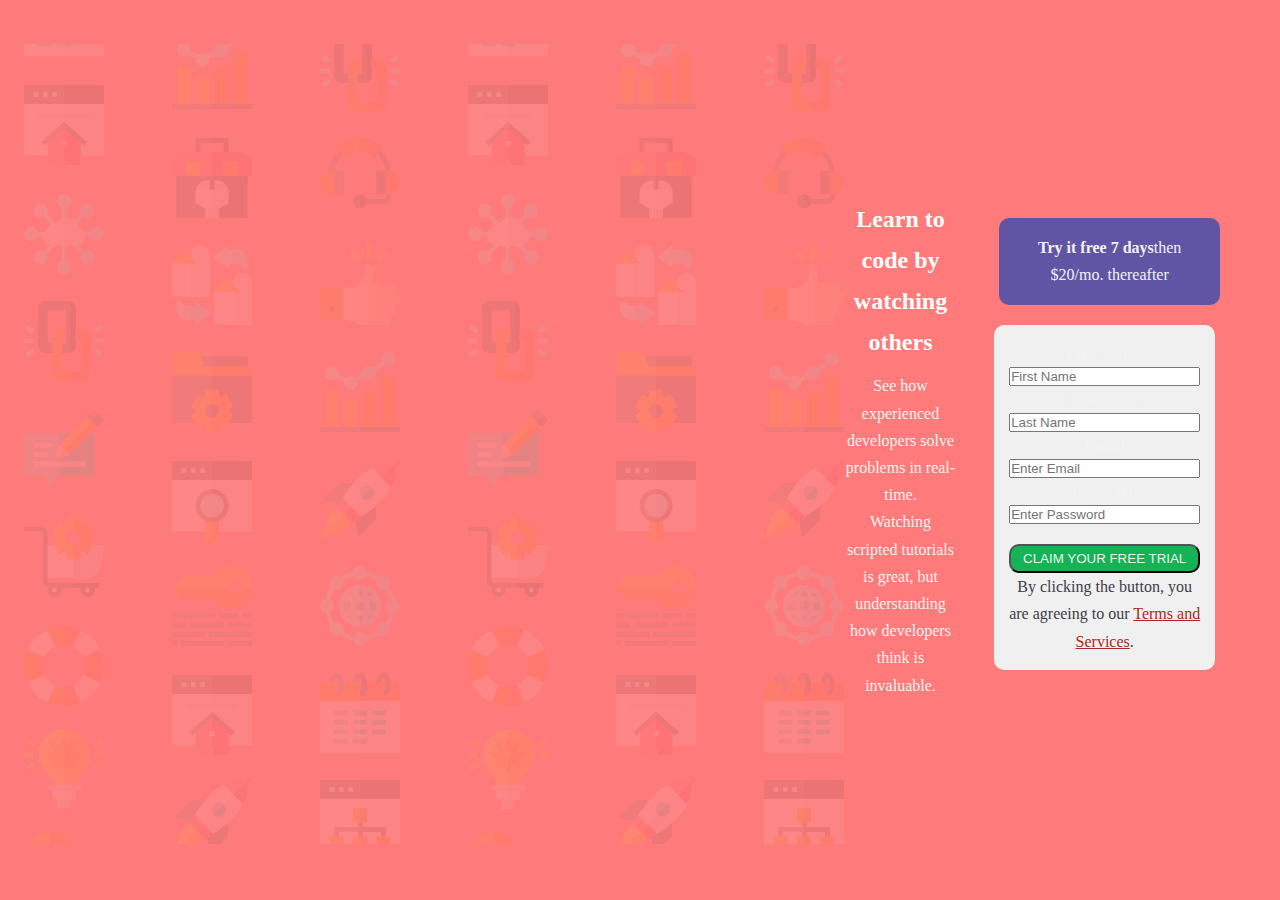
<file: responsive registration form/form.html>
<!DOCTYPE html>
<html lang="en">
<head>
    <meta charset="UTF-8">
    <meta http-equiv="X-UA-Compatible" content="IE=edge">
    <meta name="viewport" content="width=device-width, initial-scale=1.0">
    <title>Responsive Form</title>
    <link rel="stylesheet" href="form.css">
</head>
<body>
    <main>
        <div class="background-image"><img src="./FormImages/bg-intro-desktop.png">
            <div class="text">
                <h2>Learn to code by watching others</h2>
                <p>See how experienced developers solve problems in real-time.</p>
                <p>Watching scripted tutorials is great, but understanding how developers think is invaluable.</p></span></div>
                <div class="container">
                    <div class="top-row">
                        <p><b>Try it free 7 days</b>then $20/mo. thereafter</p>
                    </div>
                    <div class="form-body">
                        <form action="action_page.php">
                            <div class="input-group">
                                
                                <label for="first-name"><b>First Name</b></label>
                                <input type="text" placeholder="First Name" name="first-name" id="first-name" required>

                                <label for="last-name"><b>Last Name</b></label>
                                <input type="text" placeholder="Last Name" name="last-name" id="last-name" required>

                                <label for="email"><b>Email</b></label>
                                <input type="text" placeholder="Enter Email" name="email" id="email" required>

                                <label for="psw"><b>Password</b></label>
                                <input type="password" placeholder="Enter Password" name="psw" id="psw" required>
                    
                                <button type="submit" class="registerbtn">CLAIM YOUR FREE TRIAL</button>
                    
                                <p>By clicking the button, you are agreeing to our <a href="#">Terms and Services</a>.</p>
                            </div>
                        </form>
                    </div>
                </div>

                
        </div>
    </main>
    
</body>
</html>
</file>
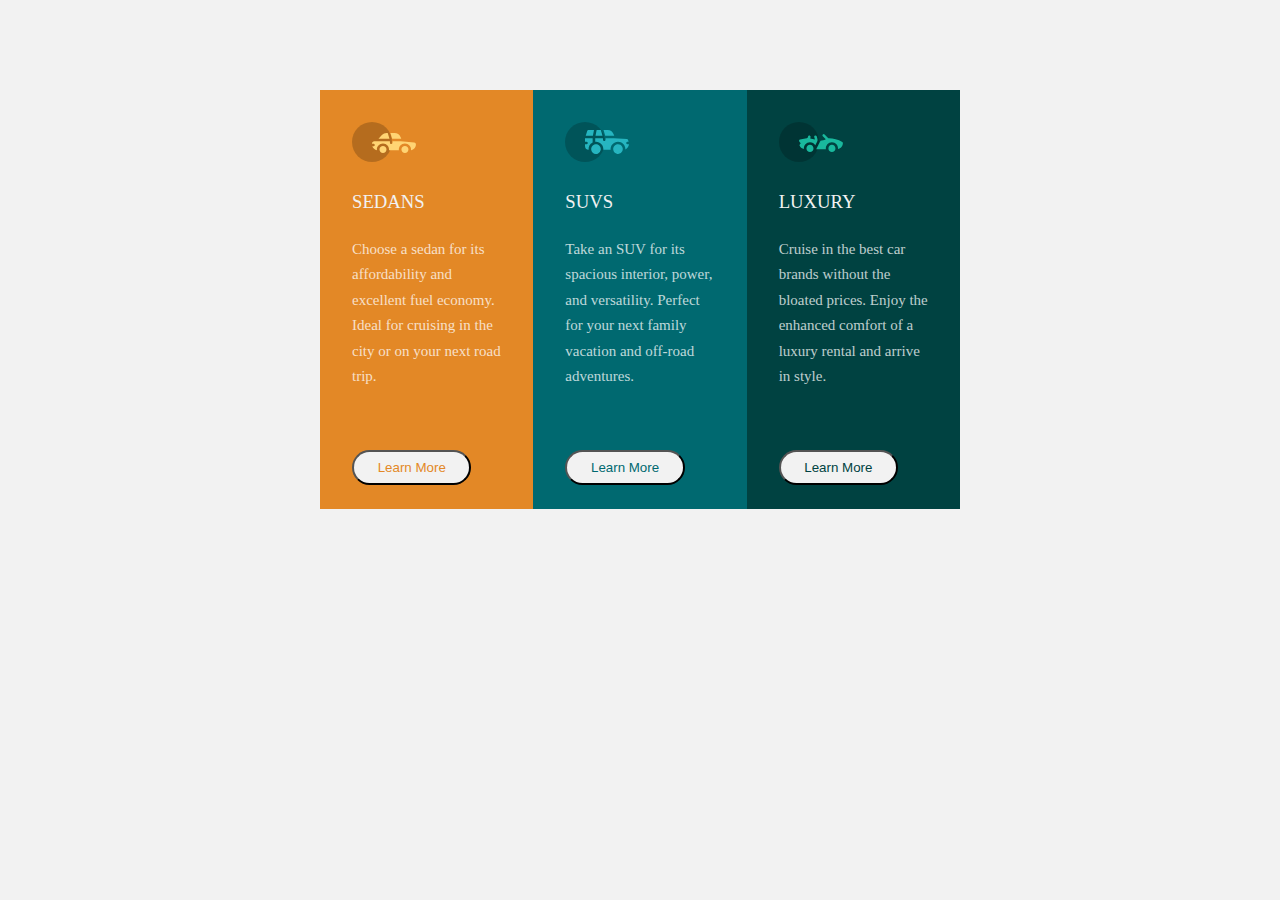
<file: flex and grid/css flexbox assignment/flex.html>
<!DOCTYPE html>
<html lang="en">
<head>
    <meta charset="UTF-8">
    <meta http-equiv="X-UA-Compatible" content="IE=edge">
    <meta name="viewport" content="width=device-width, initial-scale=1.0">
    <title>flex</title>
    <link rel="stylesheet" href="flex.css">
</head>
<body>
    <main>
        <div class="sedans">
            <div class="image">
                <img src="./flex images/icon-sedans.svg">
            </div>
            <h3>SEDANS</h3>
            <p>
                Choose a sedan for its affordability and excellent fuel economy. Ideal for
                cruising in the city or on your next road trip.
            </p>
            <button>Learn More</button>
        </div>
        <div class="suv">
            <div class="image">
                <img src="./flex images/icon-suvs.svg">
            </div>
            <h3>SUVS</h3>
            <p>
                Take an SUV for its spacious
                interior, power, and versatility. Perfect for your 
                next family vacation and off-road adventures.
            </p>
            <button>Learn More</button>
        </div>
        <div class="luxury">
            <div class="image">
                <img src="./flex images/icon-luxury.svg">
            </div>
            <h3>LUXURY</h3>
            <p>
                Cruise in the best car brands
                without the bloated prices.
                Enjoy the enhanced comfort
                of a luxury rental and arrive
                in style.
            </p>
            <button>Learn More</button>
        </div>
    </main>
    
</body>
</html>
</file>
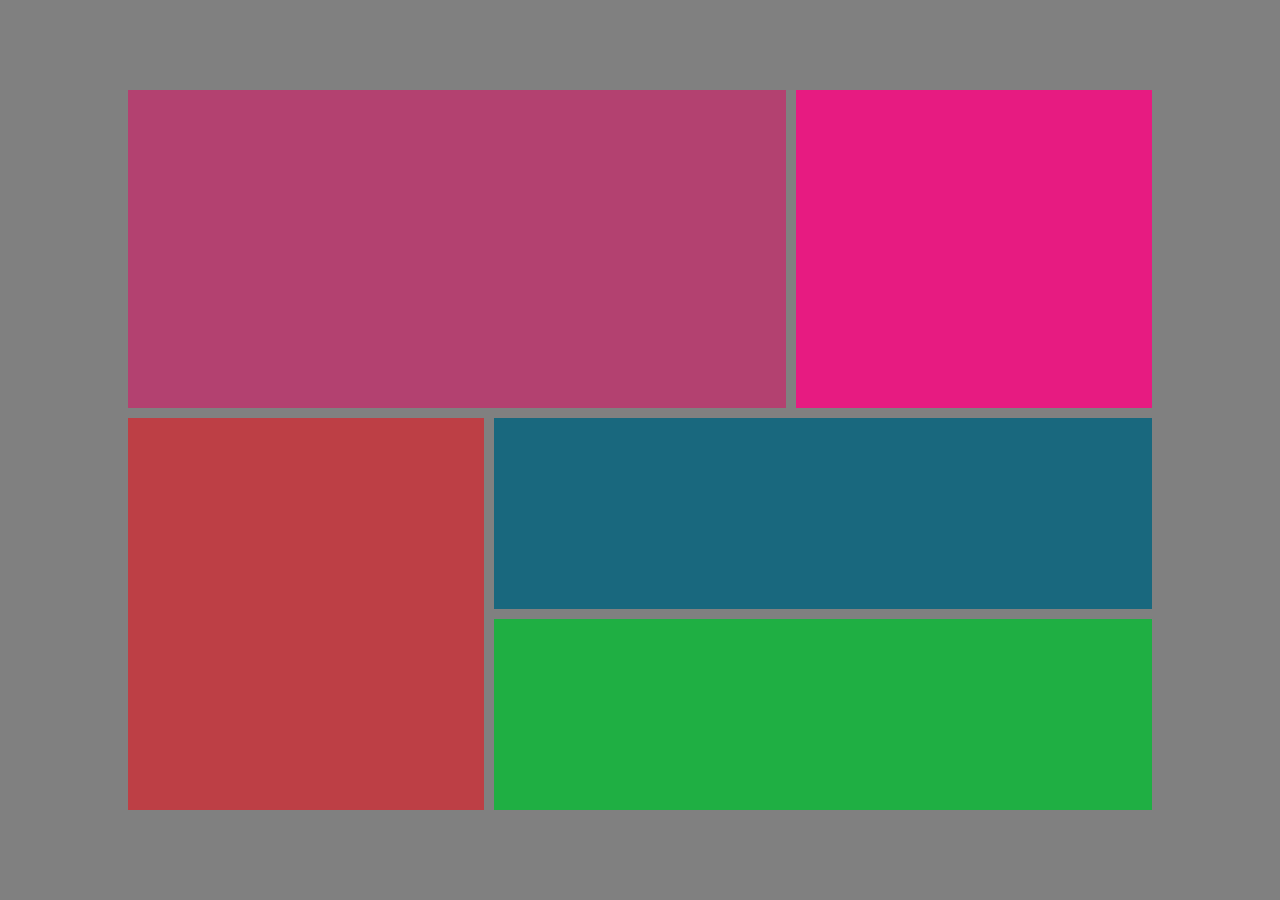
<file: flex and grid/css grid assignment/grid.html>
<!DOCTYPE html>
<html lang="en">
<head>
    <meta charset="UTF-8">
    <meta http-equiv="X-UA-Compatible" content="IE=edge">
    <meta name="viewport" content="width=device-width, initial-scale=1.0">
    <title>CSS Grid Layout</title>
    <link rel="stylesheet" href="grid.css">
</head>
<body>
    <main>
        <div class="a"></div>
        <div class="b"></div>
        <div class="c"></div>
        <div class="d"></div>
        <div class="e"></div>
    </main>
</body>
</html>
</file>
<file: responsive registration form/form.css>
*{
    margin: 0;
    padding: 0;
    box-sizing: border-box;
}


body{
    background-color: hsl(0, 100%, 74%);
    color: #f0f0f0;
    border-radius: 10px;
    overflow: 0;
    width: 50%;
    padding-left: 20%;
}


main{
    color: hsl(0, 0%, 95%);
    width: 50%;
    margin: -15px;
    display: flex;
    align-items: center;
    justify-content: center;
    height: 100vh;
    line-height: 1.7;
    font-family: Poppins;
    font-size: 16px;
    padding-bottom: 2em;
    @font-face {
        font-family: 'Poppins';
        src: url('https://fonts.googleapis.com/css2?family=Poppins:wght@400;500;600;700&display=swap');
    }
}

.background-image{
    background-position: center center;
    background-size: cover ;
    height: 460px;
    text-align: center;
    padding-top: 50px;
    border: 5px #aa2722;
    display: flex;
    justify-content: center;
    align-items: center;
}
@media only screen and (max-width:375px){
    .background-image{
        flex-direction: column;
    }
@media screen and (max-width: 1440px) and (min-width: 376px)
{
  .background-image{flex-direction: row;}  
} 
}
.text h2{
    /* font-size: 16px; */
    font-weight: 700;
    color: white;
    margin:10px;
    padding-top: 0;
    text-align: center;
}
p{
    font-size: 16px;
    text-align: center;
}
.container{
    padding: 2em;
    padding-left: 2em;
    display: flex;
    flex-direction: column;
    /* float: right; */
}
.top-row{
    background-color: hsl(248, 32%, 49%);
    padding: 1em;
    width: 100%;
    margin: 10px;
    border-radius: 10px;
}

.form-body {
    display: flex;
    background-color: #f0f0f0;
    padding-bottom: 10px;
    margin: 10px 5px;
    line-height: 1.7;
    width: 100%;
    padding: 5px 10px;
    display: flex;
    flex-direction: row;
    border-radius: 10px;
}
.input-group{
    flex: 1;
    border: 1px;
    display: flex;
    flex-direction: column;
    margin: 10px 5px;
}


button{ 
    background-color: #13b356;
    padding: 5px 10px;
    margin-top: 20px;
    width: 100%;
    color: #f0f0f0;
    border-radius: 10px;
}
.input-group p{ 
    color: hsl(249, 10%, 26%);
}
a{
    color: #aa2722;
}
</file>
<file: flex and grid/css flexbox assignment/flex.css>
*{
    margin: 0;
    padding: 0;
    box-sizing: border-box;
}


body{
    background-color: hsl(0, 0%, 95%);
    padding-top: 90px;
}
@media screen and (max-width: 1440px) and (min-width: 375px) {
    body{
        background-color: hsl(0, 0%, 95%);
        padding-top: 90px;
    }
}
    

main{
    color: hsl(0, 0%, 95%);
    width: 50%;
    margin: auto;
    display: flex;
    width: 50%;
    height: 100%;
    justify-content: center;
    line-height: 1.7;
    font-family: lexend deca;
    font-weight: 400;
}
.image{
    padding-bottom: 1em;
}
.sedans{
    background-color: hsl(31, 77%, 52%);
    padding: 2em;
    width: 100%;
}
.sedans h3{
    padding-bottom: 1em;
    font-weight: 400;
    @font-face { 
        font-family: 'Big Shoulders Display';
        src: url("https://fonts.googleapis.com/css2?family=Big+Shoulders+Display&display=swap");
    }; 
}
.sedans p{
    color: hsl(0, 0%, 100%, 0.75);
    padding-bottom: 4em;
    font-weight: 400;
    font-size: 15px;
}
.sedans button{
    background-color: hsl(0, 0%, 95%);
    color: hsl(31, 77%, 52%);
    border-radius: 20px;
    width: 80%;
    height: 10%;
    font-weight: 400;
}

.suv{
    background-color: hsl(184, 100%, 22%);
    padding: 2em;
    width: 100%;
}
.suv h3{
    padding-bottom: 1em;
    font-weight: 400;
    @font-face { 
        font-family: 'Big Shoulders Display', cursive;
        src: url("https://fonts.googleapis.com/css2?family=Big+Shoulders+Display&display=swap");}
}
.suv p{
    color: hsl(0, 0%, 100%, 0.75);
    padding-bottom: 4em;
    font-weight: 400;
    font-size: 15px;
}
.suv button{
    background-color: hsl(0, 0%, 95%);
    color: hsl(184, 100%, 22%);
    border-radius: 20px;
    width: 80%;
    height: 10%;
}

.luxury{
    background-color: hsl(179, 100%, 13%);
    padding: 2em;
    width: 100%;
    
}
.luxury h3{
    padding-bottom: 1em;
    font-weight: 400;
    @font-face {
        font-family: 'Big Shoulders Display';
        src: url("https://fonts.googleapis.com/css2?family=Big+Shoulders+Display&display=swap");
    }
}
.luxury p{
    color: hsl(0, 0%, 100%, 0.75);
    padding-bottom: 4em;
    font-weight: 400;
    font-size: 15px;
}
.luxury button{
    background-color: hsl(0, 0%, 95%);
    color: hsl(179, 100%, 13%);
    border-radius: 20px;
    width: 80%;
    height: 10%;
}
</file>
<file: flex and grid/css grid assignment/grid.css>
*{
    margin: 0;
    padding: 0;
}
body{
    background-color: gray;
    display: grid;
    place-items: center;
    height: 100vh;
    max-width: 1440px;
}
main{
    display: grid;
    grid-template-areas:  
    "a a b"
    "a a b"
    "c d d"
    "c e e"
    ;
    gap: 10px;
    width: 80%;
    height: 80%;
    margin: auto;
}
main div{
    padding: 2em;
    text-align: center;
    /* border-radius: 5px; */
}
.a{
    background-color: rgb(179, 65, 112);
    grid-area: a;
}
.b{
    background-color: rgb(231, 27, 129);
    grid-area: b;
}
.c{
    background-color: rgb(189, 63, 69);
    grid-area: c;
}
.d{
    background-color: rgb(25, 104, 126);
    grid-area: d;
}
.e{
    background-color: rgb(31, 175, 67);
    grid-area: e;
}
</file>
